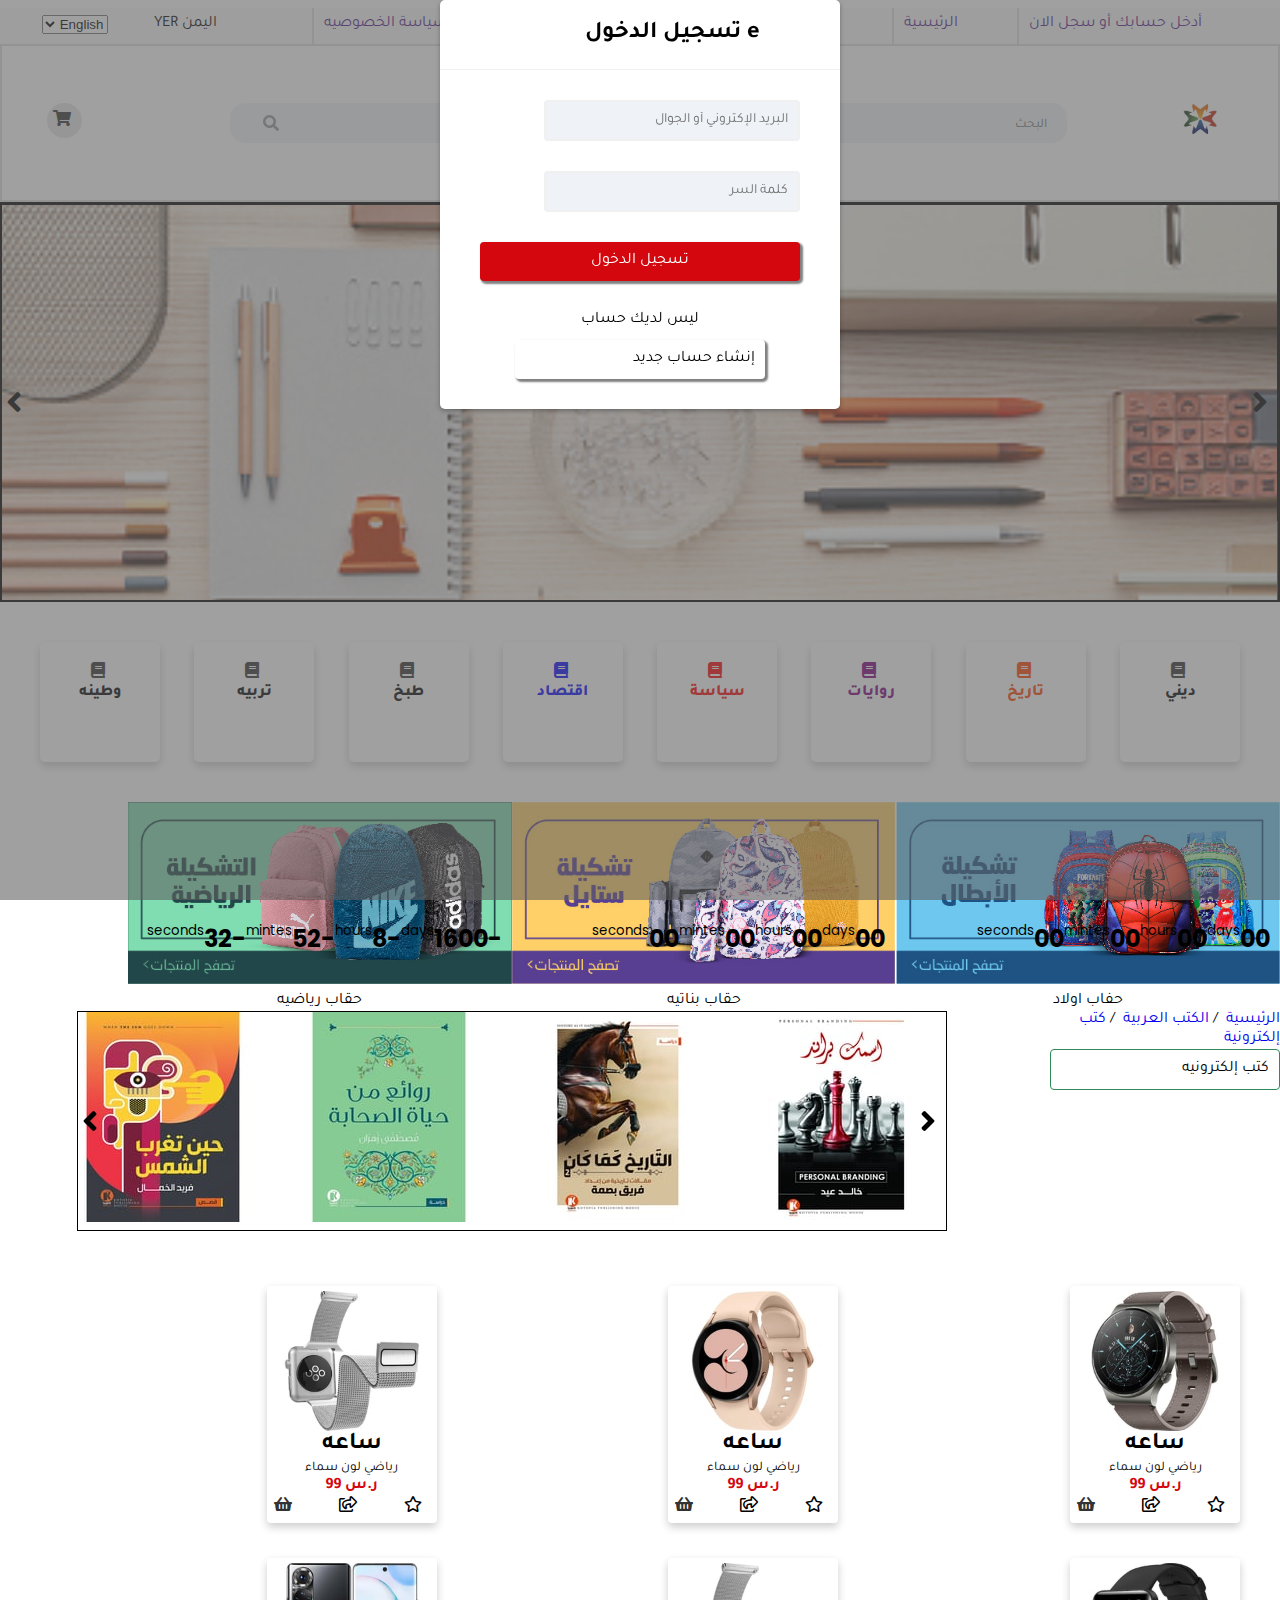
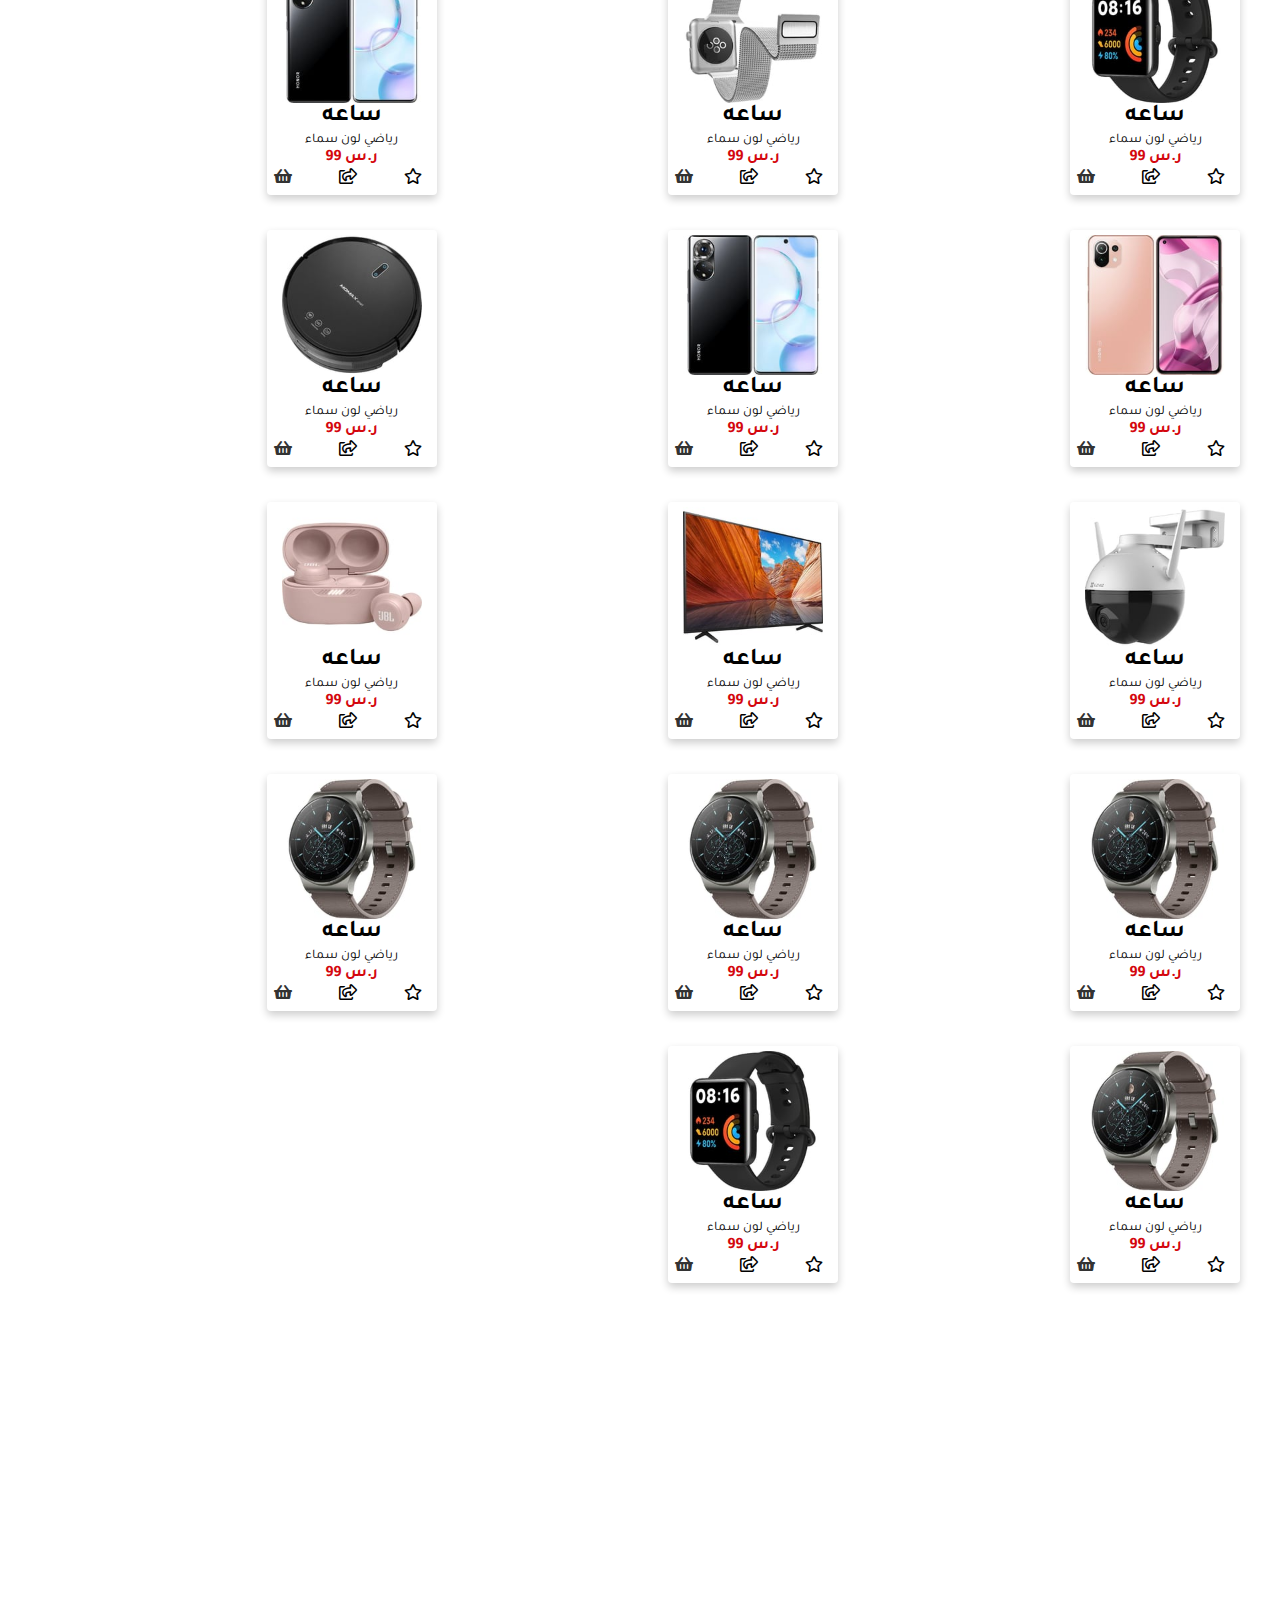
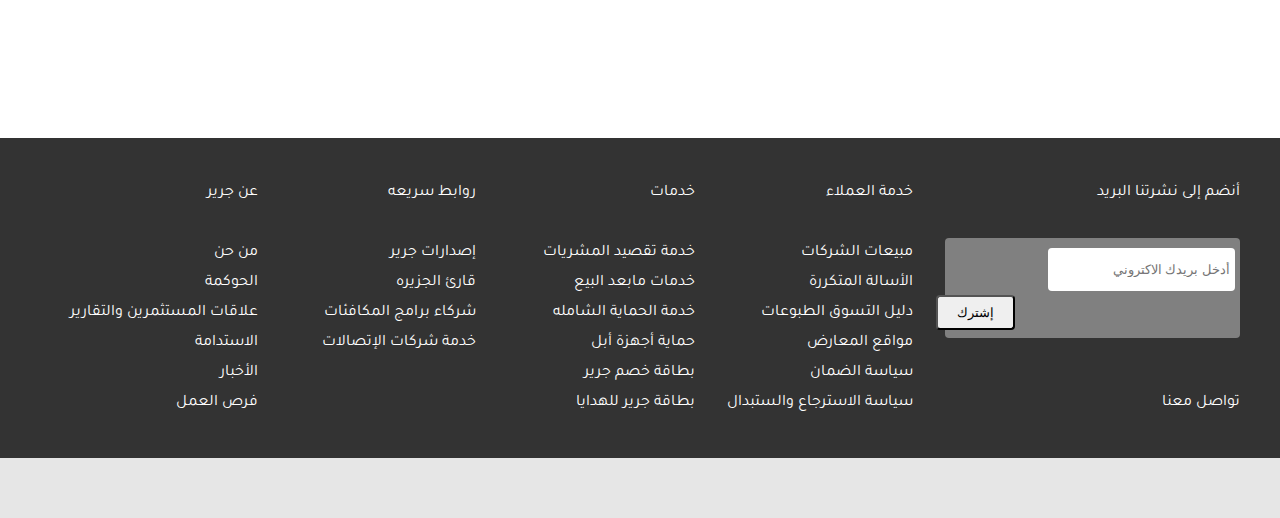
<file: index.html>
<!DOCTYPE html>
<html lang="en">
<head>
    <meta charset="UTF-8">
    <meta http-equiv="X-UA-Compatible" content="IE=edge">
    <meta name="viewport" content="width=device-width, initial-scale=1.0">
    <link rel="stylesheet" href="assests/css/all.css">
    <link rel="stylesheet" href="assests/css/style.css">
    <title>E-Library</title>
</head>
<body id="body">
   <dir style="padding-right: 15px;padding-top: 8px;"> 
       <i class="fas fa-bars toggle-menu" id="menu-show"></i>
       <p class="tog-menu-p" >القائمه</p>
 </dir>
        <nav id="nav" >
            <ul class = "nav-menu">
                <li><a href="">أدخل حسابك أو سجل الان</a></li>
                <li><a href="">الرئيسية</a></li>
                <li><a href="">من نحن </a></li>
                <li><a href="">اتصل بنا</a></li>
                <li><a href="">المساعدة</a></li>
                <li><a href="">سياسة الخصوصيه</a></li>
            </ul>
            <div class="nav-cuntery"><span>اليمن</span>&nbsp;<span>YER</span>  </div>
            <!-- <div class="nav-cuntery-somble">YER</div> -->
          <!-- <div class=>English</div> -->
          <div class=""nav-change-langege" onchange ="ChangeLang()">
            <select id ="SelectLag">
                
                <option value="rtl">English</option>
                <option value="ltr">عربي</option>
            </select>
        </div>
        </div>
        </nav>
        
        <header>
            <div class="log"><img src="assests/images/logo.png"  alt=""></div>
            <div class="search-form-container">
            <form action="" class="search-form">
                <i class="fas fa-search"></i>
                <input type="search" placeholder ="البحث">
            </form>
            <div class="buy-log"><i class="fas fa-shopping-cart"></i></div>
        </div>
        </header>
        <main id="main-div">
           <div class="slide">
             <figure class="slide-img-frame">
                <!-- <img src="assests/images/3.jpg" id ="last-clone" alt=""> -->
                 <img src="assests/images/1.jpg" alt="">
                 <img src="assests/images/2.jpg" alt="">
                 <img src="assests/images/3.jpg" alt="">
                 <img src="assests/images/1.jpg" alt="">
                 <img src="assests/images/2.jpg" alt="">
                 <img src="assests/images/3.jpg" alt="">
                 <img src="assests/images/1.jpg" alt="">
                 <img src="assests/images/2.jpg" alt="">
                 <img src="assests/images/3.jpg" alt="">
                 <!-- <img src="assests/images/1.jpg" id ="first-clone" alt=""> -->
             </figure>
             <!-- <button  id="prevBtn" class="prevBtn">Prevs</button>
             <button id="nextBtn"   class="NextBtn">Next</button> -->
             
             <div class="icons-of-phote">
             <i id="prevBtn" class="fas fa-angle-right change-background fa-2x"></i>
             <i  id="nextBtn"  class="fas fa-angle-left change-background fa-2x"></i>
            </div>
           </div>
           <section class="section-card-parent">
               <div class="section-card">
                <i class="fas fa-book"></i>
                      <p>ديني</p>
               </div>
               <div style="color: orangered;" class="section-card">
                <i style="color: orangered;" class="fas fa-book"></i>
                      <p>تاريخ</p>
               </div>
               <div style="color: purple;" class="section-card">
                <i style="color: purple;"  class="fas fa-book"></i>
                      <p>روايات</p>
               </div>
               <div style="color: red;"  class="section-card">
                <i style="color: red;"  class="fas fa-book"></i>
                      <p>سياسة</p>
               </div>
               <div style="color: blue;"  class="section-card">
                <i style="color: blue;" class="fas fa-book"></i>
                      <p>اقتصاد</p>
               </div>
               <div class="section-card">
                <i class="fas fa-book"></i>
                      <p>طبخ</p>
               </div>
               <div class="section-card">
                <i class="fas fa-book"></i>
                      <p>تربيه</p>
               </div>
               <div class="section-card">
                <i class="fas fa-book"></i>
                      <p>وطينه</p>
               </div>
               
           </section>
           <div class="main-body">
                <section class="offers">
                    <div class="card one">
                        <img id="boy-bag" src="assests/images/offer-1.jpg" alt="">
                        <p> حفاب اولاد</p>
                        <div class="time-container">
                            <h2 id="days2">00</h2> 
                            <small>days</small>
                            <h2 id="hours2">00</h2> 
                            <small>hours</small>
                            <h2 id="minutes2">00</h2> 
                            <small>mintes</small>
                            <h2 id="seconds2">00</h2> 
                            <small>seconds</small>
                        </div>
                    </div>
                    <div class="card tow">
                        <img id="girl-bag" src="assests/images/offer-2.jpg" alt="">
                        <p>حقاب بناتيه</p>
                        <div class="time-container">
                            <h2 id="days3">00</h2> 
                            <small>days</small>
                            <h2 id="hours3">00</h2> 
                            <small>hours</small>
                            <h2 id="minutes3">00</h2> 
                            <small>mintes</small>
                            <h2 id="seconds3">00</h2> 
                            <small>seconds</small>
                        </div>
                    </div>
                    <div class="card three">
                        <img id="sport-bag" src="assests/images/offer-3.jpg" alt="">
                        <p>حقاب رياضيه</p>
                        <div class="time-container">
                            <h2 id="days">00</h2> 
                            <small>days</small>
                            <h2 id="hours">00</h2> 
                            <small>hours</small>
                            <h2 id="minutes">00</h2> 
                            <small>mintes</small>
                            <h2 id="seconds">00</h2> 
                            <small>seconds</small>
                        </div>
                    </div>
                    <!-- <div class="card-4">
                        <img src="" alt="">
                        <p></p>
                        <div></div>
                    </div> -->
                </section>
                  <section class="catgers" id = "cat-section">
                      <aside class="cat-descrip">
                            <div>
                                <a href="#">الرئيسية</a> / <a href="#">الكتب العربية</a> / <a href="#">كتب إلكترونية</a>
                            </div> 
                            <article>كتب إلكترونيه</article> 
                      </aside>
                        <section class="books" id="book-cat">
                            <div class="book-img-container"><img onclick="callImage(this);"  class="book-img" src="assests/images/catagers/books/book1.jpg" alt=""></div>
                            <div class="book-img-container"><img onclick="callImage(this);"  class="book-img" src="assests/images/catagers/books/book2.jpg" alt=""></div>
                            <div class="book-img-container"><img onclick="callImage(this);"  class="book-img" src="assests/images/catagers/books/book3.jpg" alt=""></div>
                            <div class="book-img-container"><img onclick="callImage(this);"  class="book-img" src="assests/images/catagers/books/book4.jpg" alt=""></div>
                            <div class="book-img-container"><img onclick="callImage(this);"  class="book-img" src="assests/images/catagers/books/book6.jpg" alt=""></div>
                            <div class="book-img-container"><img onclick="callImage(this);"  class="book-img" src="assests/images/catagers/books/book1.jpg" alt=""></div>
                            <div class="book-img-container"><img onclick="callImage(this);"  class="book-img" src="assests/images/catagers/books/book2.jpg" alt=""></div>
                            <div class="book-img-container"><img onclick="callImage(this);"  class="book-img" src="assests/images/catagers/books/book3.jpg" alt=""></div>
                            <div class="book-img-container"><img onclick="callImage(this);"  class="book-img" src="assests/images/catagers/books/book4.jpg" alt=""></div>
                            <div class="book-img-container"><img onclick="callImage(this);"  class="book-img" src="assests/images/catagers/books/book6.jpg" alt=""></div>
                            <section class="icons-of-phote">
                                <i id="prevBtnBook" class="fas fa-angle-right change-background fa-2x"></i>
                                <i  id="nextBtnBook"  class="fas fa-angle-left change-background fa-2x"></i>
                               </section>  
                        </section>
                   <!-- <button  id="prevBtnBook" class="prevBtn">Prevs</button>
             <button id="nextBtnBook"   class="NextBtn">Next</button>
              -->
               
                  </section>
           </div>
        
        </main>
        <div id="PopUp">
            <button id="btn-display" >X</button>
            <div class="More"> <a href="paiges/detels.html">More Deteals</a>
                <i class="fas fa-angle-down change-background fa-2x"></i>
            </div>
            <img src="assests/images/offer-2.jpg" alt="" id="imgView">
        </div>
        <div class="catger-group">
        <div class="catg-card">
            <img src="assests/images/catagers/whatches/wheach1.jpg" alt="">
            <h2>ساعه</h2>
        <small> رياضي لون سماء</small>
        <h4>ر.س 99</h4>
         <div class="icon-catgere-card">
        <span><i class="far fa-star"></i></span>
        <span><i class="far fa-share-square"></i></span>
        <span><i class="fas fa-shopping-basket"></i></span>
    </div>
        </div>
        <div class="catg-card">
            <img src="assests/images/catagers/whatches/whatch4.jpg" alt="">
            <h2>ساعه</h2>
        <small> رياضي لون سماء</small>
        <h4>ر.س 99</h4>
         <div class="icon-catgere-card">
        <span><i class="far fa-star"></i></span>
        <span><i class="far fa-share-square"></i></span>
        <span><i class="fas fa-shopping-basket"></i></span>
    </div>
        </div>
        <div class="catg-card">
            <img src="assests/images/catagers/whatches/whatch5.jpg" alt="">
            <h2>ساعه</h2>
        <small> رياضي لون سماء</small>
        <h4>ر.س 99</h4>
         <div class="icon-catgere-card">
        <span><i class="far fa-star"></i></span>
        <span><i class="far fa-share-square"></i></span>
        <span><i class="fas fa-shopping-basket"></i></span>
    </div>
        </div>
        <div class="catg-card">
            <img src="assests/images/catagers/whatches/whatch3.jpg" alt="">
            <h2>ساعه</h2>
        <small> رياضي لون سماء</small>
        <h4>ر.س 99</h4>
         <div class="icon-catgere-card">
        <span><i class="far fa-star"></i></span>
        <span><i class="far fa-share-square"></i></span>
        <span><i class="fas fa-shopping-basket"></i></span>
    </div>
        </div>
        <div class="catg-card">
            <img src="assests/images/catagers/whatches/whatch5.jpg" alt="">
            <h2>ساعه</h2>
        <small> رياضي لون سماء</small>
        <h4>ر.س 99</h4>
         <div class="icon-catgere-card">
        <span><i class="far fa-star"></i></span>
        <span><i class="far fa-share-square"></i></span>
        <span><i class="fas fa-shopping-basket"></i></span>
    </div>
        </div>
        <div class="catg-card">
            <img src="assests/images/catagers/phones/phone3.jpg" alt="">
            <h2>ساعه</h2>
        <small> رياضي لون سماء</small>
        <h4>ر.س 99</h4>
         <div class="icon-catgere-card">
        <span><i class="far fa-star"></i></span>
        <span><i class="far fa-share-square"></i></span>
        <span><i class="fas fa-shopping-basket"></i></span>
    </div>
        </div>
        <div class="catg-card">
            <img src="assests/images/catagers/phones/phone4.jpg" alt="">
            <h2>ساعه</h2>
        <small> رياضي لون سماء</small>
        <h4>ر.س 99</h4>
         <div class="icon-catgere-card">
        <span><i class="far fa-star"></i></span>
        <span><i class="far fa-share-square"></i></span>
        <span><i class="fas fa-shopping-basket"></i></span>
    </div>
        </div>
        <div class="catg-card">
            <img src="assests/images/catagers/phones/phone3.jpg" alt="">
            <h2>ساعه</h2>
        <small> رياضي لون سماء</small>
        <h4>ر.س 99</h4>
         <div class="icon-catgere-card">
        <span><i class="far fa-star"></i></span>
        <span><i class="far fa-share-square"></i></span>
        <span><i class="fas fa-shopping-basket"></i></span>
    </div>
        </div>
        <div class="catg-card">
            <img src="assests/images/catagers/accesseries/access1.jpg" alt="">
            <h2>ساعه</h2>
        <small> رياضي لون سماء</small>
        <h4>ر.س 99</h4>
         <div class="icon-catgere-card">
        <span><i class="far fa-star"></i></span>
        <span><i class="far fa-share-square"></i></span>
        <span><i class="fas fa-shopping-basket"></i></span>
    </div>
        </div>
        <div class="catg-card">
            <img src="assests/images/catagers/accesseries/access2.jpg" alt="">
            <h2>ساعه</h2>
        <small> رياضي لون سماء</small>
        <h4>ر.س 99</h4>
         <div class="icon-catgere-card">
        <span><i class="far fa-star"></i></span>
        <span><i class="far fa-share-square"></i></span>
        <span><i class="fas fa-shopping-basket"></i></span>
    </div>
        </div>
        <div class="catg-card">
            <img src="assests/images/catagers/accesseries/access3.jpg" alt="">
            <h2>ساعه</h2>
        <small> رياضي لون سماء</small>
        <h4>ر.س 99</h4>
         <div class="icon-catgere-card">
        <span><i class="far fa-star"></i></span>
        <span><i class="far fa-share-square"></i></span>
        <span><i class="fas fa-shopping-basket"></i></span>
    </div>
        </div>
        <div class="catg-card">
            <img src="assests/images/catagers/accesseries/access5.jpg" alt="">
            <h2>ساعه</h2>
        <small> رياضي لون سماء</small>
        <h4>ر.س 99</h4>
         <div class="icon-catgere-card">
        <span><i class="far fa-star"></i></span>
        <span><i class="far fa-share-square"></i></span>
        <span><i class="fas fa-shopping-basket"></i></span>
    </div>
        </div>
        <div class="catg-card">
            <img src="assests/images/catagers/whatches/wheach1.jpg" alt="">
            <h2>ساعه</h2>
        <small> رياضي لون سماء</small>
        <h4>ر.س 99</h4>
         <div class="icon-catgere-card">
        <span><i class="far fa-star"></i></span>
        <span><i class="far fa-share-square"></i></span>
        <span><i class="fas fa-shopping-basket"></i></span>
    </div>
        </div>
        <div class="catg-card">
            <img src="assests/images/catagers/whatches/wheach1.jpg" alt="">
            <h2>ساعه</h2>
        <small> رياضي لون سماء</small>
        <h4>ر.س 99</h4>
         <div class="icon-catgere-card">
        <span><i class="far fa-star"></i></span>
        <span><i class="far fa-share-square"></i></span>
        <span><i class="fas fa-shopping-basket"></i></span>
    </div>
        </div>
        <div class="catg-card">
            <img src="assests/images/catagers/whatches/wheach1.jpg" alt="">
            <h2>ساعه</h2>
        <small> رياضي لون سماء</small>
        <h4>ر.س 99</h4>
         <div class="icon-catgere-card">
        <span><i class="far fa-star"></i></span>
        <span><i class="far fa-share-square"></i></span>
        <span><i class="fas fa-shopping-basket"></i></span>
    </div>
        </div>
        <div class="catg-card">
            <img src="assests/images/catagers/whatches/wheach1.jpg" alt="">
            <h2>ساعه</h2>
        <small> رياضي لون سماء</small>
        <h4>ر.س 99</h4>
         <div class="icon-catgere-card">
        <span><i class="far fa-star"></i></span>
        <span><i class="far fa-share-square"></i></span>
        <span><i class="fas fa-shopping-basket"></i></span>
    </div>
        </div>
        <div class="catg-card">
            <img src="assests/images/catagers/whatches/whatch3.jpg" alt="">
            <h2>ساعه</h2>
        <small> رياضي لون سماء</small>
        <h4>ر.س 99</h4>
         <div class="icon-catgere-card">
        <span><i class="far fa-star"></i></span>
        <span><i class="far fa-share-square"></i></span>
        <span><i class="fas fa-shopping-basket"></i></span>
    </div>
        </div>
    </div> 
    <footer>
        <div class="footer-1">
             <div class="first-line" style="display: none;"> 
        <div clasbigs="first-line">أنضم إلى نشرتنا البريد</div>
        <div class="first-line">خدمة العملاء</div>
        <div class="first-line">خدمات</div>
        <div class="first-line">روابط سريعه</div>
        <div class="first-line">عن جرير</div>
        <div class="enter-email">
            <form action="" style="float:right;">
                <input type="email" placeholder="أدخل بريدك الاكتروني"> 
                <button>إشترك</button>
            </form>
        </div>
    </div>
    <div class="col1 ">أنضم إلى نشرتنا البريد</div>
    <div class="col2 ">خدمة العملاء</div>
    <div class="col3">خدمات</div>
    <div class="col4 ">روابط سريعه</div>
    <div class="col5 ">عن جرير</div>
    <div class="col1 enter-email  big-f">
        <form action="" style="float:right;">
            <input type="email" placeholder="أدخل بريدك الاكتروني"> 
            <button>إشترك</button>
        </form>
    </div>
        
        <div class="col2">مبيعات الشركات</div>
        <div class="col3">خدمة تقصيد المشريات </div>
        <div class="col4">إصدارات جرير</div>
        <div class="col5">من حن</div>
        <div class="col2">الأسالة المتكررة</div>
        <div class="col3">خدمات مابعد البيع</div>
        <div class="col4">قارئ الجزيره</div>
      

        <div class="col5">الحوكمة</div>

        
        <div class="col2">دليل التسوق الطبوعات</div>
        <div class="col3">خدمة الحماية الشامله</div>
        <div class="col4">شركاء برامج المكافئات</div>
        <div class="col5">علاقات المستثمرين والتقارير</div>
        <!-- form here rebeated  -->
        <div class="col2">مواقع المعارض</div>
        <div class="col3">حماية أجهزة أبل</div>
        <div class="col4 take-two-line"> خدمة شركات الإتصالات</div> 
        <div class="col5">الاستدامة</div>

        <div class="col2">سياسة الضمان</div>
        <div class="col3">بطاقة خصم جرير</div>
        <!-- <div class="col4">قارئ الجزيره</div> -->
        
        <div class="col5">الأخبار</div>
        
        <div class="col1">تواصل معنا</div>
        <div class="col2">سياسة الاسترجاع والستبدال</div>
        <div class="col3">بطاقة جرير للهدايا</div>
        <!-- <div class="col4">شركاء برامج المكافئات</div> -->
        <div class="col5">فرص العمل</div>
    </div>
    <div class="footer-2">
        
    </div>
    </footer>
    <div class="login-regest " id="login-regest">
        <div class="container">
          <div class="header">
              <h2>e تسجيل الدخول</h2>
          </div>
          <form class="form" id="form">
            <div class="form-control">
                <input type="text"
                placeholder="البريد الإكتروني أو الجوال" id="email">
            </div>
            <div class="form-control">
                <input type="text"
                placeholder="كلمة السر" id="password" >
            </div>
            <button type="submit" id="btn-allowed">تسجيل الدخول</button>
              
          </form>
          <section class="resgest">
          <p> ليس لديك حساب</p>
          <div class="creat" type="submit" id="btn-regest"
            "> إنشاء حساب جديد</div>
        </section>
        </div>
    </div>
    <!-- <div class="regester"> -->
        <div class="regest" id="regest">
            <div class="container">
              <div class="header">
                  <h2>إنشاء حساب</h2>
              </div>
              <form class="form" id="form">
                <div class="form-control">
                    <input type="text"
                    placeholder="رقم الجوال" id="phone">
                    <label for="">سوف نرسل للك رمز التحقق عن طريق رسالة نصيه</label>
                </div>
                <div class="form-control">
                    <button type="submit">إرسال رمز التحقق</button>
                </div>
                <div class="form-control">
                    <input type="text"
                    placeholder=" الاسم الاول" id="frist-name" >
                </div>
                <div class="form-control">
                    <input type="text"
                    placeholder=" اسم العالة " id="last-name" >
                </div>
                <div class="form-control">
                    <input type="email"
                    placeholder="البريد الالكتروني" id="reg-email" >
                </div>
                <div class="form-control">
                    <input type="email"
                    placeholder=" تاكيد البريد الاكتروني " id="check-email" >
                </div>
                <div class="form-control">
                    <input type="password"
                    placeholder="كلمة السر" id="password" >
                </div>
                <button type="submit" id="btn-allowed">إنشاء حساب</button>
                  
              </form>
         
            </section>
            </div>
        </div>

    <!-- </div> -->
    
    <script src="assests/js/app.js">
    </script>
</body>
</html>
</file>
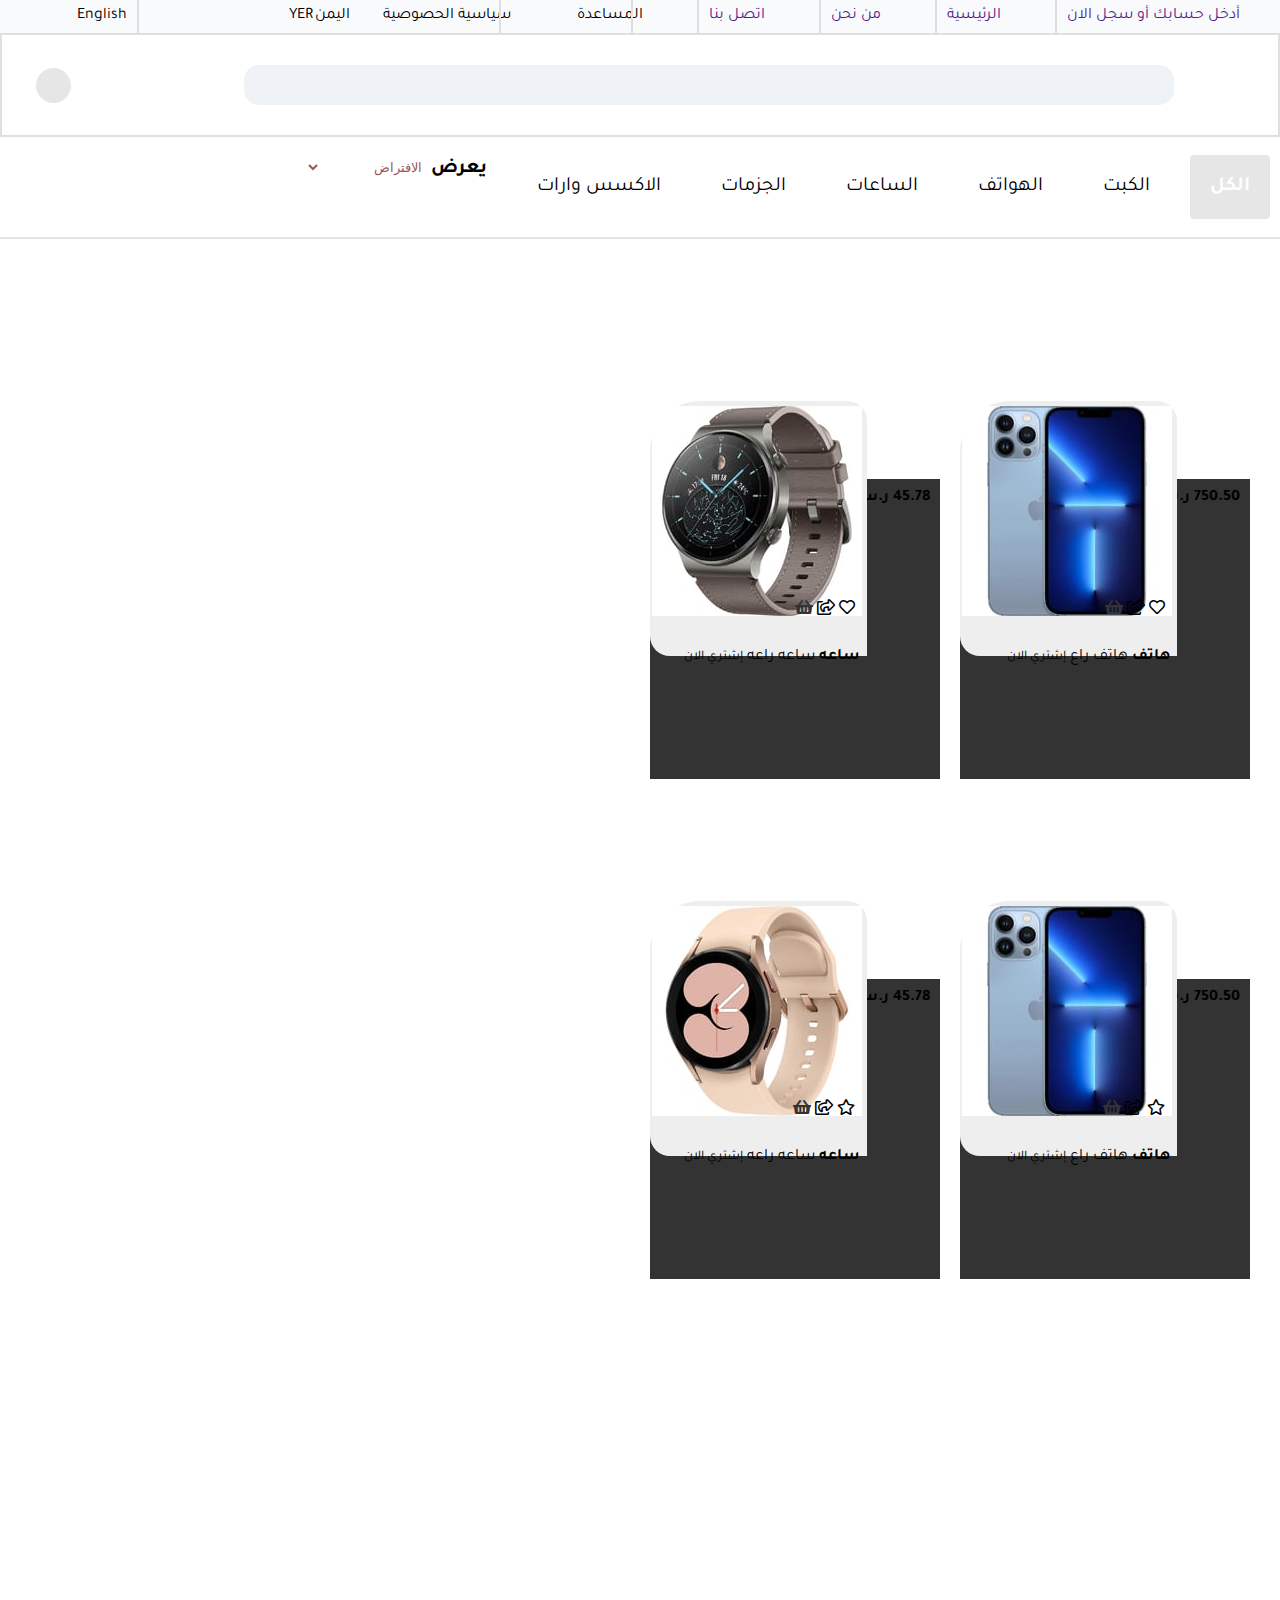
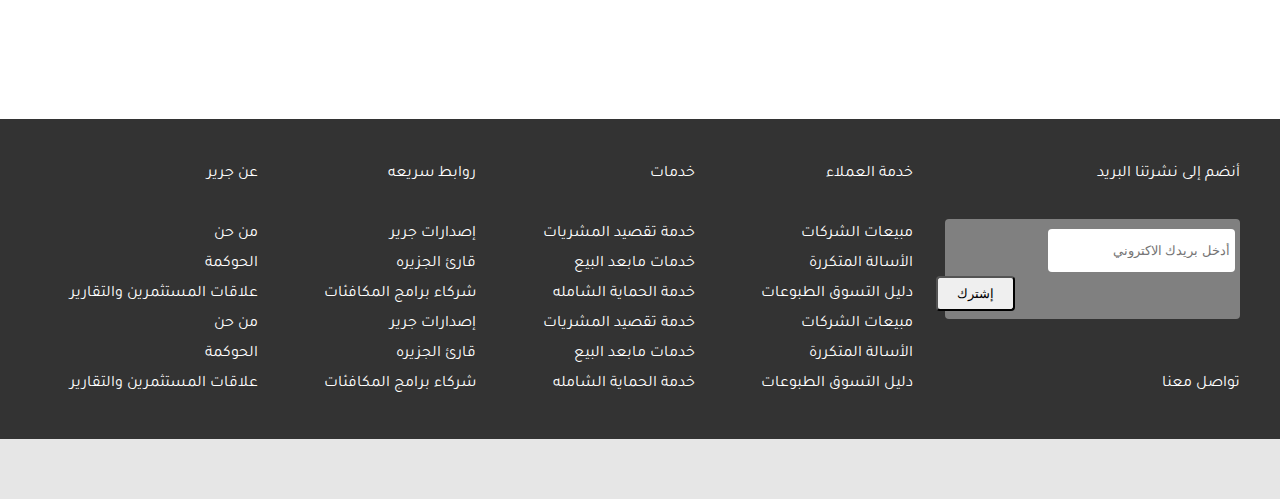
<file: paiges/catgory.html>
<!DOCTYPE html>
<html lang="en">
<head>
    <meta charset="UTF-8">
    <meta http-equiv="X-UA-Compatible" content="IE=edge">
    <meta name="viewport" content="width=device-width, initial-scale=1.0">
    <link rel="stylesheet" href="../assests/css/cat.css">
    <link rel="stylesheet" href="../assests/css/all.css">
    <link rel="stylesheet" href="../assests/css/style.css">
    <title>E-Library Catgories</title>
    <style>
    </style>
</head>
<body>
    <nav >
        <ul class = "nav-menu">
            <li><a href="">أدخل حسابك أو سجل الان</a></li>
            <li><a href="">الرئيسية</a></li>
            <li><a href="">من نحن </a></li>
            <li><a href="">اتصل بنا</a></li>
            <li><a href=""></a>المساعدة</li>
            <li><a href=""></a>سياسية الحصوصية</li>
        </ul>
        <div class="nav-cuntery" >اليمن</div>
        <div class="nav-cuntery-somble">YER</div>
      <div class="nav-change-langege"><div>English </div></div>
    </div>
    </nav>
    
    <header >
        <div class="log"></div>
        <form action="">
            <input type="search">
        </form>
        <div class="buy-log"></div>
    </header>
    <div class="main-header">
        <ul class="indicator">
            <li data-filter="all" class="active"> <a href="#">الكل</a> </li>
            <li data-filter="Book"> <a href="#">الكبت</a> </li>
            <li data-filter="Phones"> <a href="#">الهواتف</a> </li>
            <li data-filter="Watch"> <a href="#">الساعات</a> </li>
            <li data-filter="Shoes"> <a href="#">الجزمات</a> </li>
            <li data-filter="Accesseries"> <a href="#">الاكسس وارات</a> </li>
        </ul>
        <div class="filter-condition">
            <span>يعرض</span>
            <select name="" id="select">
                <option value="Default">الافتراض</option>
                <option value="LowToHigh">تصاعطي</option>
                <option value="HighToLow">تنازلي</option>
            </select>
        </div>
    </div>
    <div class="product-field">
        <ul class="items">
            <li class="data-category">
                <picture>
                    <img src="../assests/images/catagers/phones/phone1.jpg" alt="">
                </picture>
                <div class="detail">
                    <p class="icon">
                        <span><i class="far fa-heart"></i></span>
                        <span><i class="far fa-share-square"></i></span>
                        <span><i class="fas fa-shopping-basket"></i></span>
                    </p>
                    <strong>هاتف</strong>
                    <span> هاتف راع</span>
                    <small>إشتري الان</small>
                </div>
                <h4> 750.50 ر.س</h4>
            </li>
            <li class="data-category">
                <picture>
                    <img src="../assests/images/catagers/whatches/wheach1.jpg" alt="">
                </picture>
                <div class="detail">
                    <p class="icon">
                        <span><i class="far fa-heart"></i></span>
                        <span><i class="far fa-share-square"></i></span>
                        <span><i class="fas fa-shopping-basket"></i></span>
                    </p>
                    <strong>ساعه</strong>
                    <span>ساعه راعه</span>
                    <small>إشتري الان</small>
                </div>
                <h4> 45.78 ر.س</h4>
            </li>

        </ul>
        <ul class="items">
            <li class="data-category">
                <picture>
                    <img src="../assests/images/catagers/phones/phone1.jpg" alt="">
                </picture>
                <div class="detail">
                    <p class="icon">
                        <span><i class="far fa-star"></i></span>
                        <span><i class="far fa-share-square"></i></span>
                        <span><i class="fas fa-shopping-basket"></i></span>
                    </p>
                    <strong>هاتف</strong>
                    <span> هاتف راع</span>
                    <small>إشتري الان</small>
                </div>
                <h4> 750.50 ر.س</h4>
            </li>
            <li class="data-category">
                <picture>
                    <img src="../assests/images/catagers/whatches/whatch4.jpg" alt="">
                </picture>
                <div class="detail">
                    <p class="icon">
                        <span><i class="far fa-star"></i></span>
                        <span><i class="far fa-share-square"></i></span>
                        <span><i class="fas fa-shopping-basket"></i></span>
                    </p>
                    <strong>ساعه</strong>
                    <span>ساعه راعه</span>
                    <small>إشتري الان</small>
                </div>
                <h4>  45.78 ر.س </h4>
            </li>

        </ul>
    </div>
    </div>
    <footer>
        <div class="footer-1">
        <div class="col1">أنضم إلى نشرتنا البريد</div>
        <div class="col2">خدمة العملاء</div>
        <div class="col3">خدمات</div>
        <div class="col4">روابط سريعه</div>
        <div class="col5">عن جرير</div>
        <div class="col1 enter-email">
            <form action="" style="float:right;">
                <input type="email" placeholder="أدخل بريدك الاكتروني"> 
                <button>إشترك</button>
            </form>
        </div>
        
        <div class="col2">مبيعات الشركات</div>
        <div class="col3">خدمة تقصيد المشريات </div>
        <div class="col4">إصدارات جرير</div>
        <div class="col5">من حن</div>
        <div class="col2">الأسالة المتكررة</div>
        <div class="col3">خدمات مابعد البيع</div>
        <div class="col4">قارئ الجزيره</div>
        <div class="col5">الحوكمة</div>
        <div class="col2">دليل التسوق الطبوعات</div>
        <div class="col3">خدمة الحماية الشامله</div>
        <div class="col4">شركاء برامج المكافئات</div>
        <div class="col5">علاقات المستثمرين والتقارير</div>
        <!-- form here rebeated  -->
        <div class="col2">مبيعات الشركات</div>
        <div class="col3">خدمة تقصيد المشريات </div>
        <div class="col4">إصدارات جرير</div>
        <div class="col5">من حن</div>
        <div class="col2">الأسالة المتكررة</div>
        <div class="col3">خدمات مابعد البيع</div>
        <div class="col4">قارئ الجزيره</div>
        <div class="col5">الحوكمة</div>
        <div class="col1">تواصل معنا</div>
        <div class="col2">دليل التسوق الطبوعات</div>
        <div class="col3">خدمة الحماية الشامله</div>
        <div class="col4">شركاء برامج المكافئات</div>
        <div class="col5">علاقات المستثمرين والتقارير</div>
    </div>
    <div class="footer-2">
        
    </div>
    </footer>
   <script>
       let indicator = document.querySelector('.indicator').childern;
       let li = document.querySelector('.items').childern;
       for(let i in li ) {
           const name = i.querySelector('strong');
           const x = name.textContent;
           i.setAttribute('data-category',x);
       }
       for(let i=0; i< indicator.length;i++)
       {
           indicator[i].onclick = function(){
               for(let x= 0; x<indicator.length;x++)
               {
                   indicator[x].classlist.remove('active');
                }
                this.classlist.add('active');
                   const displayitems = this.getAttribute('data-filter');
              for(let z=0; z<li.length;z++){
                  li[z].style.transform = 'scale(0)';
                  setTimeout(()=>
                  {
                      li[z].style.display = 'none';
                  },500
                  );
                  if ((li[z].getAttribute('data-category') == displayItems) || displayitems == 'all') 
                  {
                    li[z].style.transform = 'scale(1 )';
                    setTimeout(()=>
                    {
                        li[z].style.display = 'block ';
                    },500
                    );
                  }
              }
           }
       }
    

   </script>
           
</body>
</html>
</file>
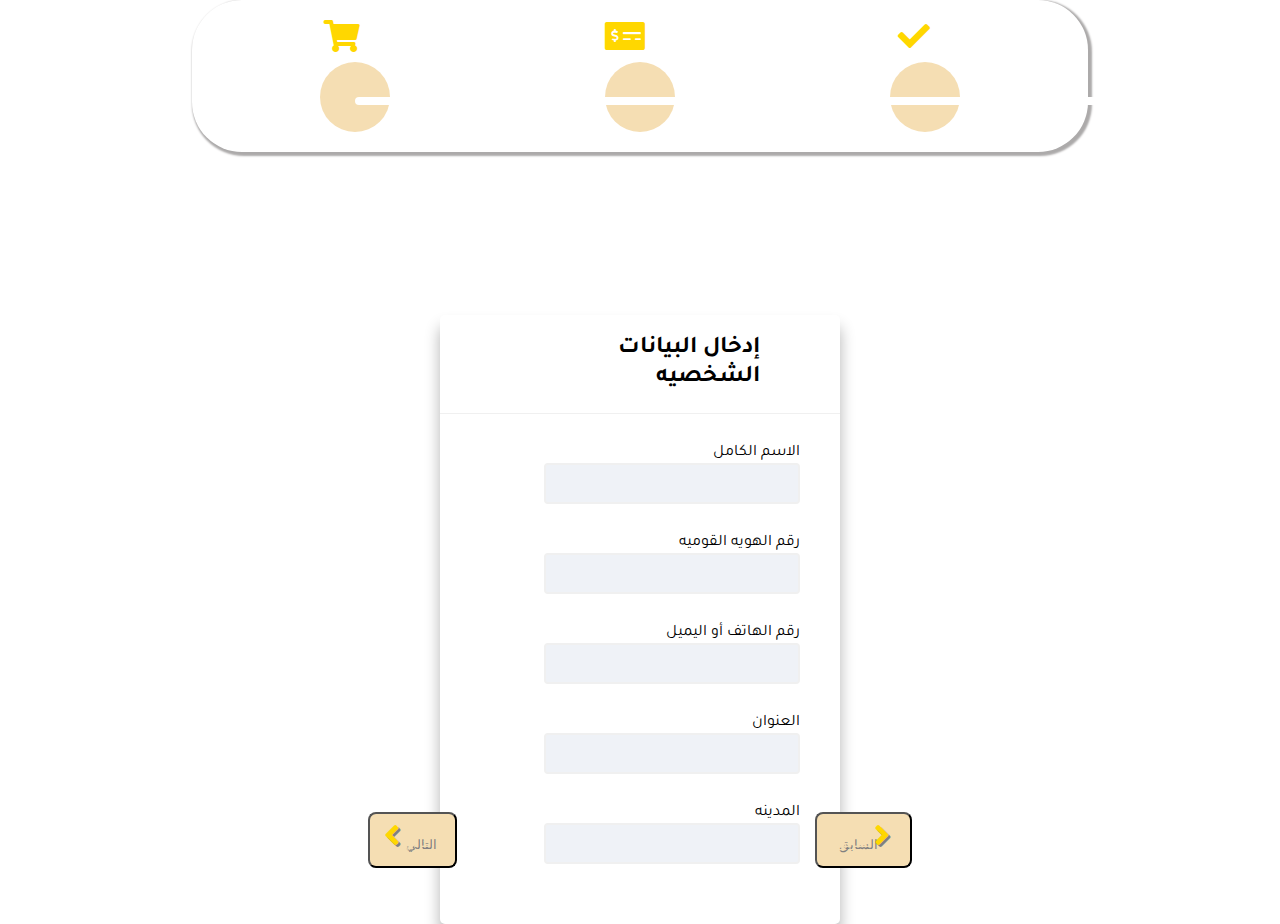
<file: paiges/chechout.html>
<!DOCTYPE html>
<html lang="en">
<head>
    <meta charset="UTF-8">
    <meta http-equiv="X-UA-Compatible" content="IE=edge">
    <meta name="viewport" content="width=device-width, initial-scale=1.0">
    <title>checkout</title>
    <link rel="stylesheet" href="../assests/css/all.css">
    <link rel="stylesheet" href="../assests/css/style.css">
    <style>
        :root{
            --mune-color:#F9FAFC;
            --search-input-color:#EFF2F7;
           --black-footer-color:#333333;
           --light-footer-color:#E6E6E6;
           --red-color:#D4070E;
           --blue-color:#2675C2;
      }
          ul{
              background-color:white;
              box-shadow: 2px 2px 2px 2px rgb(172, 170, 170);
              display: flex;
              width:70%;
              padding: 20px 20px;
              overflow: hidden;
              overflow-wrap: break-word;
              overflow-x: hidden;
              border-radius: 50px;
              justify-content: space-around;
              text-align: center;
              list-style-type: none;
              margin-right: auto;
              margin-left: auto;
          }
         ul::before{
            content: "";
            background-color:white;
            width: 50%;
            height: 8px;
            border-radius: 10px;
            position: absolute;
            margin-top:77px;
            left: 74.4%;
            z-index: 3;
         }
        .cricl{
            background-color:wheat;
            border-radius: 50%;
            width: 70px;
            height: 70px;
            padding-bottom: 20px;
            direction: ltr;
        }
        .active::before{
            content: "";
            background-color: green;
            width: 50%;
            height: 8px;
            z-index: 2;
            position: absolute;
            margin-top:35px;
        }
        .cricl::after{
            content: "";
            background-color:white;
            width: 50%;
            height: 8px;
            border-radius: 10px;
            position: absolute;
            margin-top:35px;
        }
        .active{
        background-color: green;
        border-radius: 50%;
        width: 70px;
        height: 70px;
        padding-bottom: 20px;
    }
    .fas{
        color: gold;
        font-size: 2rem;
        padding-bottom: 10px;
    }
    
 /* Forms  */
 .payment-form ,.agreement-form {
     visibility:hidden;
 }
.personal-data ,.payment-form , .agreement-form {
    position: absolute;
     left: 0;
     right: 0;
     top:35%; 
}
.container{ 
    margin-left:auto;
    margin-right:auto;
    /* position: fixed; */
    background-color:#fff;
    border-radius: 5px;
    box-shadow: 0 12px 15px rgba(0,0,0,0.3);
    overflow: hidden;
    width:400px;
    /* max-width: 100%; */
}
.header{
    /* background-color: #f7f7f7; */
    border-bottom:  1px solid #f0f0f0;
    padding: 20px 80px;
    /* text-align: center; */
}

.form{
    padding:30px 40px;
}
.form-control {
    margin-bottom: 10px;
    padding-bottom: 20px;
    position: relative;
}
.form-control input{
    border: 2px solid #f0f0f0;
    border-radius:4px;
    display: block;
    font-family: inherit;
    font-size: 14px;
    padding: 10px;
    width: 80%;
    background-color: #EFF2F7;
}
.btn-content{
    display: flex;
    justify-content: space-evenly;
    padding: 10px;
    position: relative;
    top:650px;
}
.btn-content button{
    color: wheat;
    text-shadow: 2px 2px gray;
    padding: 5px 20px;
    background-color: wheat;
    border-radius: 8px;
}
    </style>
</head>
<body>
    <ul>
        <li>
            <i class="fas fa-check"></i>
           
            <div class="cricl"></div>
        </li>
        <li>
            <i class="fas fa-money-check-alt"></i>
            <div class="cricl"></div>
        </li>
        <li>
            <i class="fas fa-shopping-cart"></i>
            <div class="cricl"></div>
        </li>
    </ul>
  
    <div class="personal-data" id="personal-data">
        <div class="container">
          <div class="header">
              <h2> إدخال البيانات الشخصيه</h2>
          </div>
          <form class="form" id="form">
            <div class="form-control">
                <label for="">الاسم الكامل</label>
                <input type="text" />
            </div>
            <div class="form-control">
                <label for="">رقم الهويه القوميه</label>
                <input type="text" />
            </div>
            <div class="form-control">
                <label for=""> رقم الهاتف أو اليميل</label>
                <input type="text" />
            </div>
            <div class="form-control">
                <label for=""> العنوان</label>
                <input type="text" />
            </div>
            <div class="form-control">
                <label for=""> المدينه</label>
                <input type="text" />
            </div>
          
          </form>
        </div>
    </div>
    <div class="payment-form" id="payment-form">
        <div class="container">
          <div class="header">
              <h2> بيانت الدفع</h2>
          </div>
          <form class="form" id="form">
            <div class="form-control">
                <label for=""> نوع الدفع</label>
                <input type="text" />
            </div>
            <div class="form-control">
                <label for=""> نوع البطاقه</label>
                <input type="text" />
            </div>
            <div class="form-control">
                <label for="">   رقم البطاقه</label>
                <input type="password" />
            </div>
            <div class="form-control">
                <label for=""> تاريخ إنتها كارد</label>
                <input type="text" />
            </div>
          
          </form>
        </div>
    </div>
    <div class="agreement-form" id="agreement-form">
        <div class="container">
          <div class="header">
              <h2>تاكيد الشراء</h2>
          </div>
          <form class="form" id="form">
            <div class="form-control">
                <label for="">أسما المنتجات</label>
                <input type="text" />
            </div>
            <div class="form-control">
                <label for=""> أصناف المنتجات</label>
                <input type="text" />
            </div>
            <div class="form-control">
                <label for="">إجمالي المبلغ</label>
                <input type="text" />
            </div>
            <div class="form-control">
                <label for=""> إجمالى المبلغ مع التخفيض</label>
                <input type="text" />
            </div>
            <div class="form-control">
                <label for=""> خدمة التوصيل</label>
                <input type="text" />
            </div>
          
          </form>
        </div>
    </div>
    <div class="btn-content">
         
        <button class="prvs-btn" id="btn-prv">
           <i class="fas fa-angle-right"></i>
            السابق
           
            <!-- src="../assests/js/app.js" -->
        </button>
        <button class="nxt-btn" id="btn-nxt">
           
            التالي
            <i class="fas fa-angle-left"></i>
        </button>
   </div>
    <script >
        const btnPrv = document.getElementById("btn-prv");
const btnNxt = document.getElementById("btn-nxt");
const steps = document.querySelectorAll(".cricl");
let index = 0;
btnNxt.addEventListener("click",function (){
index++;
ShowForm(index);
    if(index >= steps.length)
{
    index=steps.length;
}
steps.forEach((item,i)=>{
    if(i<index){
        item.classList.add('active');
    }
});


});
btnPrv.addEventListener("click",function (){
    index--;
    ShowForm(index);
        if(index <= 0)
    {
        index=0;
    }
    steps.forEach((item,i)=>{
        if(i>=index){
            item.classList.remove('active');
        }
    });

    
    });
    // show and not
   
//let btnAllowed = document.getElementById('btn-allowed'); 
 
 let personalForm = document.getElementById('personal-data');
 let PaymentForm = document.getElementById('payment-form');
 let AgreementForm = document.getElementById('agreement-form');
 let n =0;
 function ShowForm(n){
switch(n){
    case 0:
     personalForm.style.visibility ="visible";
     PaymentForm.style.visibility ="hidden";
     AgreementForm.style.visibility ="hidden";
    break;
    case 1:
    PaymentForm.style.visibility ="visible";
    personalForm.style.visibility ="hidden";
    AgreementForm.style.visibility ="hidden";
    break;
    case 2:
     AgreementForm.style.visibility ="visible";
     personalForm.style.visibility ="hidden";
     PaymentForm.style.visibility ="hidden";
}
 }
   </script>
</body>
</html>
</file>
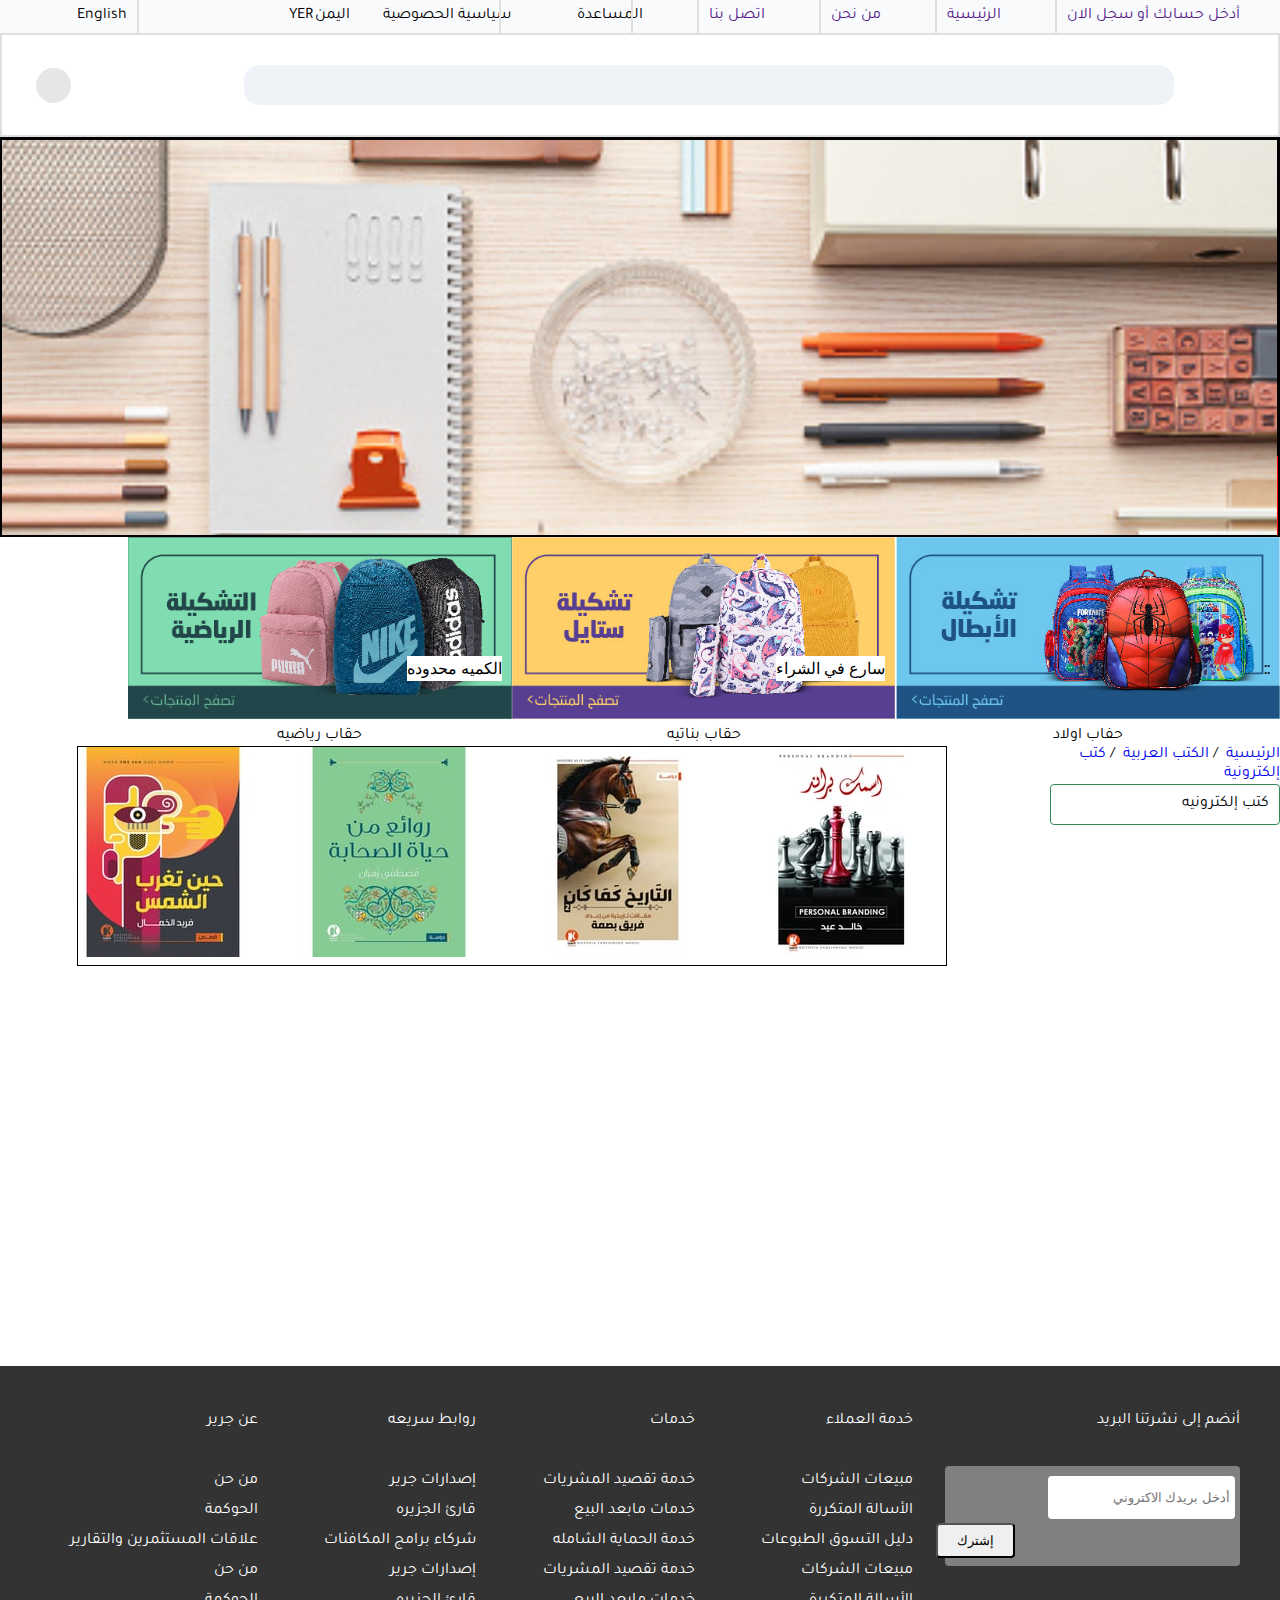
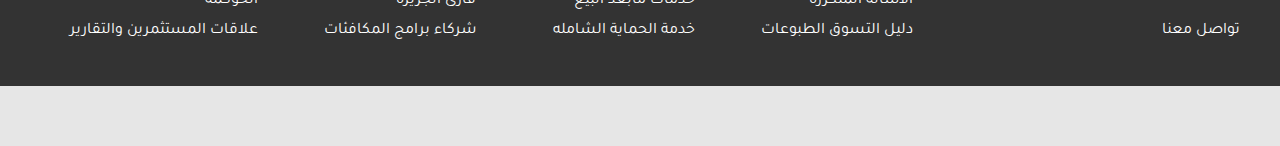
<file: paiges/still _cat_home.html>
<!DOCTYPE html>
<html lang="en">
<head>
    <meta charset="UTF-8">
    <meta http-equiv="X-UA-Compatible" content="IE=edge">
    <meta name="viewport" content="width=device-width, initial-scale=1.0">
    <link rel="stylesheet" href="../assests/css/style.css">
    <title>E-Library Catgories</title>
</head>
<body id="body">
        <nav >
            <ul class = "nav-menu">
                <li><a href="">أدخل حسابك أو سجل الان</a></li>
                <li><a href="">الرئيسية</a></li>
                <li><a href="">من نحن </a></li>
                <li><a href="">اتصل بنا</a></li>
                <li><a href=""></a>المساعدة</li>
                <li><a href=""></a>سياسية الحصوصية</li>
            </ul>
            <div class="nav-cuntery" >اليمن</div>
            <div class="nav-cuntery-somble">YER</div>
          <div class="nav-change-langege"><div>English </div></div>
        </div>
        </nav>
        
        <header >
            <div class="log"></div>
            <form action="">
                <input type="search">
            </form>
            <div class="buy-log"></div>
        </header>
        <main id="main-div" >
           <div class="slide">
                <figure >
                    <img src="../assests/images/1.jpg" alt="">
                    <img src="../assests/images/2.jpg" alt="">
                    <img src="../assests/images/3.jpg" alt="">
                    <img src="../assests/images/1.jpg" alt="">
                    <img src="../assests/images/2.jpg" alt="">
                    <img src="../assests/images/3.jpg" alt="">
                    <img src="../assests/images/1.jpg" alt="">
                    <img src="../assests/images/2.jpg" alt="">
                    <img src="../assests/images/3.jpg" alt="">
                </figure>
            </div>
            <div class="main-body">
                <section class="offers">
                    <div class="card-1">
                        <img src="../assests/images/offer-1.jpg" alt="">
                        <p> حفاب اولاد</p>
                        <div class="time-container">
                            <span id="days"></span> 
                            <span id="hours"></span> :
                            <span id="minutes"></span> :
                            <span id="seconds"></span> 
                        </div>
                    </div>
                    <div class="card-2">
                        <img src="../assests/images/offer-2.jpg" alt="">
                        <p>حقاب بناتيه</p>
                        <div class="time-container">
                            <span id="days">سارع في الشراء</span> 
                            <span id="hours"></span> 
                            <span id="minutes"></span> 
                            <span id="seconds"></span>
                        </div>
                    </div>
                    <div class="card-3">
                        <img src="../assests/images/offer-3.jpg" alt="">
                        <p>حقاب رياضيه</p>
                        <div class="time-container">
                            <span id="days-1">الكميه محدوده</span>
                            <span id="hours-1"></span> 
                            <span id="minutes-1"></span> 
                            <span id="seconds-1"></span>
                        </div>
                    </div>
                    <!-- <div class="card-4">
                        <img src="" alt="">
                        <p></p>
                        <div></div>
                    </div> -->
                </section>
                    <section class="catgers" id = "cat-section">
                        <aside class="cat-descrip">
                            <div>
                                <a href="#">الرئيسية</a> / <a href="#">الكتب العربية</a> / <a href="#">كتب إلكترونية</a>
                            </div> 
                            <article>كتب إلكترونيه</article>
                      </aside>
                        <section class="books" id="book-cat">
                            <div class="book-img-container"><img class="book-img" src="../assests/images/catagers/books/book1.jpg" alt=""></div>
                            <div class="book-img-container"><img class="book-img" src="../assests/images/catagers/books/book2.jpg" alt=""></div>
                            <div class="book-img-container"><img class="book-img" src="../assests/images/catagers/books/book3.jpg" alt=""></div>
                            <div class="book-img-container"><img class="book-img" src="../assests/images/catagers/books/book4.jpg" alt=""></div>
                            <div class="book-img-container"><img class="book-img" src="../assests/images/catagers/books/book6.jpg" alt=""></div>
                            <div class="book-img-container"><img class="book-img" src="../assests/images/catagers/books/book1.jpg" alt=""></div>
                            <div class="book-img-container"><img class="book-img" src="../assests/images/catagers/books/book2.jpg" alt=""></div>
                            <div class="book-img-container"><img class="book-img" src="../assests/images/catagers/books/book3.jpg" alt=""></div>
                            <div class="book-img-container"><img class="book-img" src="../assests/images/catagers/books/book4.jpg" alt=""></div>
                            <div class="book-img-container"><img class="book-img" src="../assests/images/catagers/books/book6.jpg" alt=""></div>
                        </section>

                    </section>
            </div
        </main>
    <footer>
        <div class="footer-1">
        <div class="col1">أنضم إلى نشرتنا البريد</div>
        <div class="col2">خدمة العملاء</div>
        <div class="col3">خدمات</div>
        <div class="col4">روابط سريعه</div>
        <div class="col5">عن جرير</div>
        <div class="col1 enter-email">
            <form action="" style="float:right;">
                <input type="email" placeholder="أدخل بريدك الاكتروني"> 
                <button>إشترك</button>
            </form>
        </div>
        
        <div class="col2">مبيعات الشركات</div>
        <div class="col3">خدمة تقصيد المشريات </div>
        <div class="col4">إصدارات جرير</div>
        <div class="col5">من حن</div>
        <div class="col2">الأسالة المتكررة</div>
        <div class="col3">خدمات مابعد البيع</div>
        <div class="col4">قارئ الجزيره</div>
        <div class="col5">الحوكمة</div>
        <div class="col2">دليل التسوق الطبوعات</div>
        <div class="col3">خدمة الحماية الشامله</div>
        <div class="col4">شركاء برامج المكافئات</div>
        <div class="col5">علاقات المستثمرين والتقارير</div>
        <!-- form here rebeated  -->
        <div class="col2">مبيعات الشركات</div>
        <div class="col3">خدمة تقصيد المشريات </div>
        <div class="col4">إصدارات جرير</div>
        <div class="col5">من حن</div>
        <div class="col2">الأسالة المتكررة</div>
        <div class="col3">خدمات مابعد البيع</div>
        <div class="col4">قارئ الجزيره</div>
        <div class="col5">الحوكمة</div>
        <div class="col1">تواصل معنا</div>
        <div class="col2">دليل التسوق الطبوعات</div>
        <div class="col3">خدمة الحماية الشامله</div>
        <div class="col4">شركاء برامج المكافئات</div>
        <div class="col5">علاقات المستثمرين والتقارير</div>
    </div>
    <div class="footer-2">
        
    </div>
    </footer>
    <script src="../assests/js/app.js">
    </script>
</body>
</html>
</file>
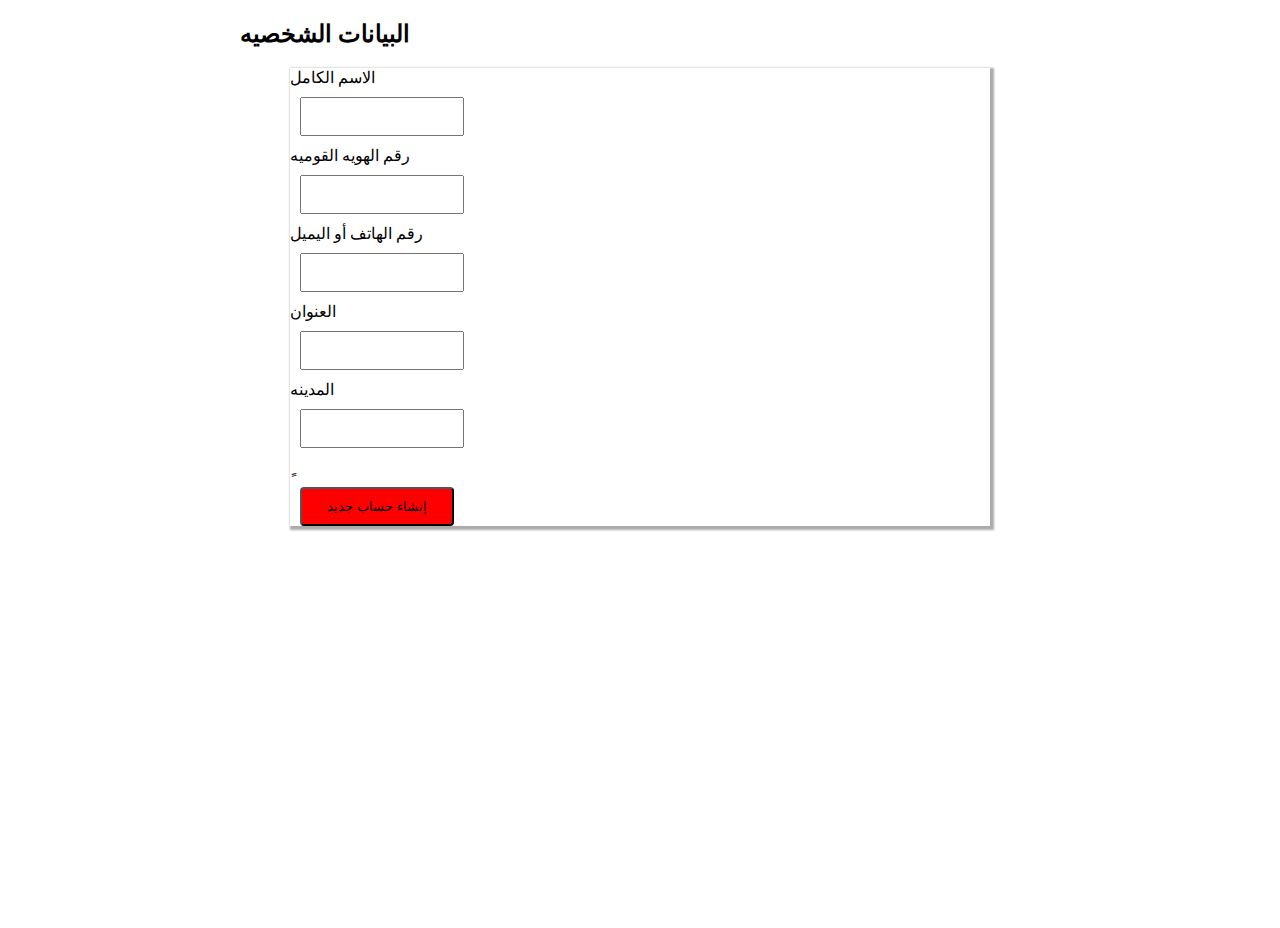
<file: paiges/try and test just.html>
<!DOCTYPE html>
<html lang="en">
  <head>
    <meta charset="UTF-8" />
    <meta http-equiv="X-UA-Compatible" content="IE=edge" />
    <meta name="viewport" content="width=device-width, initial-scale=1.0" />
    <title>Document</title>
    <style>
      .personal-data {
        margin: 0 auto;
        margin: 0 auto 0;
        vertical-align: middle;

        width: 800px;
        height: 100vh;
        /* background-color:violet; */
        align-items: center;
        justify-content: center;
        min-height: 100vh;
        margin: 0 auto;

    
      }
      form {
        display: block;
        width: 700px;
        margin: 0 auto;
        box-shadow: 2px 2px 2px 2px rgb(172, 170, 170);

      }
      .personal-form  input {
        margin: 0 auto;
        display: block;
        padding: 10px;
        margin: 10px;
        width: 20%;
      }
      .personal-form button {
        display: block;
        padding: 10px;
        margin: 10px;
        width: 22%;
        background-color: red;
        border-radius: 4px;
      }
    </style>
  </head>
  <body>
    <div class="personal-data">
      <h2>البيانات الشخصيه</h2>
      <form action="" class="personal-form">
        <label for="">الاسم الكامل</label>
        <input type="text" />
        <label for="">رقم الهويه القوميه</label>
        <input type="text" />
        <label for=""> رقم الهاتف أو اليميل</label>
        <input type="text" />
        <label for=""> العنوان</label>
        <input type="text" />
        <label for=""> المدينه</label>
        <input type="text" />ٍ
        <button type="submit">إنشاء حساب جديد</button>
      </form>
    </div>
  </body>
</html>
</file>
<file: assests/css/style.css>
@import url('https://fonts.googleapis.com/css2?family=Tajawal:wght@200;300;400;500;700;800;900&display=swap');
@import url('https://fonts.googleapis.com/css2?family=Poppins:ital,wght@0,200;0,300;1,100;1,300&display=swap');

:root{
      --mune-color:#F9FAFC;
      --search-input-color:#EFF2F7;
     --black-footer-color:#333333;
     --light-footer-color:#E6E6E6;
     --red-color:#D4070E;
     --blue-color:#2675C2;
}
*{
    -webkit-box-sizing:border-box;
    -moz-box-sizing: border-box;
    box-sizing: border-box;
    padding: 0;
    margin: 0;
    /* direction: rtl; */
}
html{
    scroll-behavior:smooth;
}
ul{
    list-style: none;
}
body{
    font-family: Tajawal;
    direction: rtl;
}
/* nav  */
nav{
    position: relative;
    width: 100vw;
    padding: 7px;
    display: flex;
    justify-content: space-around;
    align-items: stretch;
    background-color: var(--mune-color,gray);
}
.fas{
    color:var(--black-footer-color);
    /* font-size: 5rem; */
    width: 10px;
    z-index: 16;
}
.toggle-menu{
    z-index: 9;
}
.tog-menu-p{
 font-size: 9px;
 color: black;
}
@media (max-width:767px)
{
    header nav .toggle-menu:hover + ul{
        display: flex;
        flex-direction: column;
        position: absolute;
        top: 100%;
        width: 100%;
        left: 0;
        background-color: rgb(0 0 0 /50%);
        }   
        header{
            margin-bottom: 200px;
        }
}
/* .fas fa-bars toggle-menu::after{
    content: "القائمه";
} */
@media (min-width:768px) {
    .toggle-menu{
        display:none;
    }
    .tog-menu-p{
        display:none;
    }
}
.nav-menu{ 
    display: flex;
    width: 75%;
    justify-content: space-around;
}
.nav-menu li{
    width: auto;
    list-style: none;
    display: block;
    text-align: center;
    
}
/* .nav-menu li::after {
    content: " ";
    width: 4px;
    height: 100vh;
    background-color: black;
    z-index: 2;

} */
.nav-menu li a {
    text-decoration: none;
    display:inline-block;
}
.nav-menu li a::after{
    content: "";
position: absolute;
width:2px;
height: 100%;
background-color: rgb(223, 223, 223);
left:-4;
top:0;
margin-right:10px ;
}


@media(max-width:767px){
    nav{
        display: none;
    }
    
    nav{
        display:flex;
       flex-direction: column;
       visibility:hidden;
       /* align-items: center; */
        z-index: 4;
        width: 100%;
        min-height: 100vh;
        right: 0;
        /* left: 0; */
    }
    .nav-menu{
        display:flex;
        flex-direction: column;
        align-items: flex-start;
        background-color: white;
        /* position: absolute; */
        /* justify-content: space-between; */
        flex-grow: 3;
        margin: 0;
    }
    .nav-menu li{
        margin: 0;
    }
    .nav-menu li a{
      display: block;
      /* position: absolute; */
      background-color: white;
        margin: 20px;
        width: 100%;
        right: 0;
        /* top: 100%; */
    }
    .nav-menu li a::after{
         display: none;
    }
    .nav-menu li a::before{
        content: "";
        position: absolute;
        width:100%;
        height: 1px;
        background-color:black;
        right: 0;
        /* top:10px; */
        margin-top: 40px;
        margin-right:10px ;
    }
    nav div{
        flex-grow: 1;
        /* justify-content:center ; */
    }
    .nav-change-langege::before{
        display: none;
    }
    nav div::after{
        content: "";
        position: absolute;
        width:100%;
        height: 1px;
        background-color:black;
        right: 0;
        /* top:10px; */
        margin-top: 40px;
        margin-right:10px ;
    }
}
.nav-cuntery{
    width:3%;
}
.nav-cuntery-somble{
    width:5%;  
}
.nav-change-langege{
    width: 15%;
    display: flex;
margin-left:60px ;
    padding-left: 10px;
    justify-content: end;
}
.nav-change-langege::before{
    content: "";
position: absolute;
width:2px;
height: 100%;
background-color: rgb(223, 223, 223);
right:-100;
top:0;
margin-left:60px ;
}
/* header */

header {
    padding: 30px;
    display: flex;
    justify-content: space-around;
    align-items: center;
    z-index: -1;
    /* width: 100%; */
    border:2px solid rgb(223, 223, 223);
}

.log{
    width: 5%;
  
}
.log img{
    width: 100%;
}
.search-form-container{
  width: 90%;  
  display: flex; 
  justify-content: end;
}
header form{
    width: 90%;
}
.search-form{
    position: relative;
}
.fa-search{
    position: absolute;
    right: 80%;
    top:12px;
    color: #777;
    font-weight: 1px ;
}
.search-form input::placeholder{
    position: relative;
    font-family:Tajawal;
    right: 20px;
}
header input{
    width: 85%;
    height: 40px;
    border-radius: 15px;
    background-color: #EFF2F7;
    border: none;
}
.buy-log{
    /* flex-grow: 1; */
    background-color: var(--light-footer-color);
    width: 35px;
    height: 35px;
    border-radius: 50%;
    text-align: center;
   }
   .buy-log i{
       margin-top: 7px;
       margin-left: 2px;
   }

@media(max-width:767px){
    header{
        justify-content: space-evenly;
        position: relative;
        /* justify-content: end; */
        /* margin-top: -50px; */
        width: 80%;
        margin-top: -1000px;
        
    }
    .search-form-container{
        width: 50%;
    justify-content: space-between;
    }
    .log {
        width: 30%;
    }
    .log img {
        width:50%;
    }
        /* margin-left: -30px; */
    header input{
        border: 2px solid var(--red-color);
        border-radius: 30px;
            width: 100px;
            /* flex-grow: 1; */
    }
    .fa-search{
        right: 70px;
    }
        
}
/* Main Part  */
.slide{ 
    display: flex;
    overflow-x: hidden;
    position:relative;
    overflow-y: hidden;
position:relative;
width: 100%;
height: 25rem;
border: 2px solid black;
background-color: red;
}
.slide button{
    position: absolute;
    padding: 10px;
    z-index: 9;
}
.NextBtn{
    right: 100px;
}
.icons-of-phote{
    width: 100%;
    height: 100%;
    display: flex;
    align-items: center;
    justify-content: space-between;
    position: absolute;
    padding: 10px;
    z-index:3;
}
.icons-of-phote i{
    color: black;
}
.slide figure{
    display: flex;
 /* width: 500% */
 
/* width: 60%; */
 border: 1px solid black;
 /* border-radius: 40px; */
 width: 500%;
 height: 80%;
  
 
 /* overflow-y: hidden; */

/* scroll-snap-type: x mandatory; */
/* scroll-padding: 50px 0 0 0; */
/* gap: 1rem;ZZZZZZ */
/* -webkit-overflow-scrolling: touch;  */
 /* width: 5%; */
 margin:0 auto;
 left: 0;
}
.slide figure img{
    width: 100%;
    height: 60rem;
    /* background-size: cover; */
    position: relative;
    width: max-content;
    /* float: right; */
    /* scroll-snap-align:center; */
    /* scroll-snap-stop:always; */
}
.section-card-parent{
    display: flex;
    justify-content: space-between;
    padding: 40px;
    font-weight: 800;
    text-align: center;
}
@media(max-width:767px){
    .section-card-parent{
        display: grid;
        grid-template-columns: 1fr 1fr;
    }
    
}
.section-card-parent .section-card{
    padding:20px;
    box-shadow: 0 4px 8px 0 rgba(0,0,0,0.2);
    transition: 0.3s;
    width: 120px;
    height: 120px;
    border-radius: 5px;
}
/* Offers Section */
.offers{
    display: flex;
    justify-content: space-around;
    width: 90%;
}
@media(max-width:767px){
    .offers{
        display: none;
    }
}
.offers img{
 max-width: 100%;
}
.offers > card-1 ,card-2, card-3 {
    background-color: blueviolet;
    padding: 10px;
    display: flex;
    direction: column;
    align-items: center;
    justify-content: center;
}
.offers p{
    text-align: center;
}
.time-container{
    position: absolute;
    margin-top:-100px;
    padding: 10px;
    font-family: Poppins;
    /* padding-right: 500px; */
    /* background-color: #f0f0f0; */
    display: flex;
    justify-content: space-around;
} 
.time-container span{
    /* position: absolute; */
    background-color: transparent;
}
.offers span{
    text-align: center;
    font-size: 1rem;
    background-color:white;
    color: black;
}
 /* @keyframes slid{
    0%{
        right:0;
    }
    20%{
        right: 0;
    }
    25%{
        right: -100%;
    }
    45%{
        right:-100%;
    }
    50%{
        right:-200;
    }
    70%{
        right:-200;
    }
    75%{
        right:-300;
    }
    95%{
        right:-300;
    }
    100%{
        right:-400;
    }
}  */
/* Catgers Section */
/* .books{
    display: flex;
} */
.catgers{
    width: 100%;
    display: grid;
    grid-template-columns:1fr 4fr ;
    }
    .cat-descrip{

    }
    .cat-descrip a{
        text-decoration: none;
        padding-left: 4px;
    }
    .cat-descrip article{
    padding: 10px;
    width: 90%;
     border: 1px solid seagreen;
     border-radius: 4px;
    }
    .catgers .books{
     position:relative;
     display: flex;
    /* width: 60%; */
     border: 1px solid black;
     /* border-radius: 40px; */
     width: 85%;
      /* height: 25rem; */
     overflow-x: auto;
     overflow-y: auto;
     /* background-color: red; */
    gap: 1rem;
     /* width: 5%; */
     margin:0 auto;
     left: 0;
    }
    .catgers .books div{
        width: 100%;
        /* height: 60rem; */
        /* background-size: cover; */
        position: relative;
        width: max-content;
        /* float: right; */
    }
    .books .icons-of-phote{
        width: 100%;
        height: 100%;
        display: flex;
        align-items: center;
        justify-content: space-between;
        position: absolute;
        padding: 10px;
        z-index:9;
    }
    .books .icons-of-phote i{
        color: black;
    }
.chosen-img{
    position: fixed;
     left: 0;
     right: 0;
     top:0;  
    width: 100vw;
    height: 100vh;
    background-color: rgba(97, 96, 96, 0.6); 
    z-index: 5;
}
.catger-group{
    margin: 40px;
    display: grid;
    grid-template-columns: repeat(auto-fill, minmax(300px,1fr));
    gap: 5px;
}
.catg-card{
    display: flex;
    flex-direction:column;
    width: 170px;
    box-shadow: 0 4px 8px 0 rgba(0,0,0,0.2);
    padding: 5px 15px;
    border-radius: 4px;
    margin-top: 15px;
    margin-bottom: 15px;
    text-align: center;
}
.catg-card img{
    width: 100%;
}
.icon-catgere-card{
    display: flex;
    justify-content: space-between;
}
.catg-card h4{
    font-weight: 700;
    color: var(--red-color);
}
/* Footer Section  */
footer{
    width: 100%;
    max-width: 100%;
}
.footer-1{
    color: white;
    display: grid;
    grid-template-columns: 1.5fr repeat(3,1fr)  1fr;
    grid-template-rows: 2fr 1fr 1fr 1fr;
    /* grid-template-rows: [row1-start] 25% [row1-end] 100px [third-line] auto [last-line]; */
    position: relative;
    top:400px;
    width: 100%;
    line-height: 30px;
    /* height: 19rem; */
    /* height: 1fr; */
    background-color:var(--black-footer-color);
    padding:40px;
}
.enter-email{
    position: relative;
    padding: 10px 5px;
    background-color: gray;
    border-radius: 4px;
    /* width: 195px;
     */
     width: 90%;
    height: 100px;
}

.enter-email{grid-row: span 5;}
.take-two-line{grid-row:span 3;}

.footer-1 div{
    float: right;
}
.footer-1 input{
    padding: 14px 5px;
    display: block;
    width: 100%;
    border-radius: 4px;
    border: none;
}
@media(max-width:767px){
    .footer-1 {
        height: 300px;
    }
    .first-line{
        display: flex !important;
        flex-direction: column;
        justify-content: space-around;
    }
    .col1{
        display: none;
    }
    .first-line{
        display: block;
        float: right;
        width: 100%;
    }
    .enter-email{
        order: -1;
        margin-right: -100px;
        display: flex;
        position: relative;
        justify-content: center;
        align-items: center;
        width:100vw;
        background-color: var(--black-footer-color);
        
     }
    .enter-email input{
        display: block;
        width:100%;
        float: right;
       
    }
     .enter-email button{
         display: inline-block;
         height: 44%;
         margin-top: -35px;
         width: 20%;
         /* position: absolute; */
     }
     .big-f{
         display:none;
     }
     .col1{
        display: none;
     }
    .col2{
        display: none;
    }
    
    .col3{
        display: none;
    }
    
    .col4{
        display: none;
    }
    .col5{
        display: none;
    }
    }
#PopUp{
    display: none;
    position: fixed;
    left: 0;
    right: 0;
    top:0;  
    width: 100vw;
    height: 100vh;
    background-color: rgba(97, 96, 96, 0.6);
      /* position: fixed; */
      z-index: 3;
}
#PopUp button{
    position: absolute;
    margin-top: 50px;
    margin-right:500px;
     width:25px;
     height: 25px;
     background-color: red;
     border-radius: 50%;
     z-index: 4;
     box-shadow: 0 2px 5px rgba(0,0,0,0.3);
}
#imgView{
     margin-top: 50px;
    margin-right:500px;
    margin-bottom: 200px;
    width:400px;
    height: 500px;
    box-shadow: 0 2px 5px rgba(0,0,0,0.3);
}
.More{
    position:absolute;
    padding: 2px;
    background-color: rgb(223, 223, 223);
    width:100px;
    margin-top: 550px;
    margin-right:630px;
    z-index: 10;
    text-align: center;
}
.More .fas{
    font-size: 1.0rem;

}
.More a{
    text-decoration: none;
}
/* .col1{
    background-color: blue;
    width:220px ;

} */
.footer-1 button{
    position:absolute;
    right:75%;
    padding: 8px 19px;
    margin: 4px;
    border-radius:4px;
    /* border: 10px; */
}
.footer-2{
    position: relative;
    width: 100%;
    height: 60px;
    background-color: var(--light-footer-color);
    top:400px;
}
/* login and regest section */
/* .overlay{
    position: absolute;
    left: 0;
    top:0;
    width: 100%;
    height: 100%;
    background-color: rgba(97, 96, 96, 0.6);
} */


.login-regest {
    position: fixed;
    left: 0;
    right: 0;
    top:0;  
    width: 100vw;
    height: 100vh;
    background-color: rgba(97, 96, 96, 0.6);
    z-index: 3;
    /* ------------ */
    /* width:500px; */
    /* background-color: rgba(97, 96, 96, 0.6); */
}
.login-regest  .container{
    margin-left:auto;
    margin-right:auto;
    /* position: fixed; */
    background-color:#fff;
    border-radius: 5px;
    box-shadow: 0 2px 5px rgba(0,0,0,0.3);
    overflow: hidden;
    width:400px;
    /* max-width: 100%; */
}
.login-regest  .header{
    /* background-color: #f7f7f7; */
    border-bottom:  1px solid #f0f0f0;
    padding: 20px 80px;
    /* text-align: center; */
}
.login-regest  .header h2{
    margin:0;
}
.login-regest  .form{
    padding:30px 40px;
}
.login-regest  .form-control {
    margin-bottom: 10px;
    padding-bottom: 20px;
    position: relative;
}
.login-regest  .form-control input{
    border: 2px solid #f0f0f0;
    border-radius:4px;
    display: block;
    font-family: inherit;
    font-size: 14px;
    padding: 10px;
    width: 80%;
    background-color: #EFF2F7;
}

.form button{
    background-color: var(--red-color);
    border: 2px solid var(--main-color);
    box-shadow: 2px 2px 2px 1px grey;
    border-radius: 4px;
    color: #fff;
    display: block;
    font-size: 16px;
    padding:10px;
    font-family: inherit;
    width: 100%;
}
.resgest{
    /* margin-left:auto;
    margin-right:auto;
    width:500px; */
}
.resgest p {
text-align: center;
}
.resgest .creat{
    margin:10px  auto 30px ;
    width:250px;
    padding: 10px;
    background-color: white;
    /* border: none; */
    box-shadow: 2px 2px 2px 1px grey;
    border-radius: 4px;
}
.regest{
    visibility:hidden;
}
.regest {
    position: fixed;
    left: 0;
    right: 0;
    top:0;  
    width: 100vw;
    height: 100vh;
    background-color: rgba(97, 96, 96, 0.6);
    /* ------------ */
    /* width:500px; */
    /* background-color: rgba(97, 96, 96, 0.6); */
}
.regest  .container{
    margin-left:auto;
    margin-right:auto;
    /* position: fixed; */
    background-color:#fff;
    border-radius: 5px;
    box-shadow: 0 2px 5px rgba(0,0,0,0.3);
    overflow: hidden;
    width:400px;
    /* max-width: 100%; */
}
.regest .header{
    /* background-color: #f7f7f7; */
    border-bottom:  1px solid #f0f0f0;
    padding: 20px 80px;
    /* text-align: center; */
}
.regest .header h2{
    margin:0;
}
.regest .form{
    padding:30px 40px;
}
.regest .form-control {
    margin-bottom: 10px;
    padding-bottom: 20px;
    position: relative;
}
.regest button{
    background-color: #EFF2F7;
    color: #777777;
}
 .form-control input{
    border: 2px solid #f0f0f0;
    border-radius:4px;
    display: block;
    font-family: inherit;
    font-size: 14px;
    padding: 10px;
    width: 80%;
    background-color: #EFF2F7;
}
</file>
<file: assests/css/cat.css>
:root{
    --gra: linear-gradient(45deg,rgb(227, 230, 230),rgb(185, 187, 194));
        --mune-color:#F9FAFC;
        --search-input-color:#EFF2F7;
       --black-footer-color:hsl(0, 0%, 20%);
       --light-footer-color:#E6E6E6;
       --red-color:#D4070E;
       --blue-color:#2675C2;
  }
  *{
      -webkit-box-sizing:border-box;
      -moz-box-sizing: border-box;
      box-sizing: border-box;
      padding: 0;
      margin: 0;
      /* direction: rtl; */
  }
}
*{
    padding: 0;
    margin: 0;
    box-sizing: border-box;
    direction: rtl;
}
main{
    width: 90%;
    margin: 60px auto;
    font-family: sans-serif;
}
.main-header{
    width: 100%;
    height: 100%;
    border-bottom: 2px solid #e5e5e5;
    display: flex;
    align-items: center;
    align-content: space-between;
}
.main-header ul li{
    list-style: none;
    padding: 20px;
    margin: 10px;
    float: right;
    font-size: 20px;
    border-radius: 4px;
}
.main-header ul li a{
color: inherit;
text-decoration: none;
}
.main-header ul li.active {
    /* background: var(--gra); */
    background-color: var(--light-footer-color);
} 
.main-header ul li.active a{
    color: white;
    font-weight: bold;
}
.filter-condition{
    padding: 20px;
    height: 100px;
    font-size: 20px;
    font-weight: bold;
}
.filter-condition select{
    width: 120px;
    padding: 0 0 0 10px;
    border:none;
    outline: none;
    font-weight:blod;
    color:rgb(150, 88, 88); 
    background: transparent;
    cursor: pointer;
}
.product-field{
     padding: 40px 20px;
}
.product-field ul{
    width: 100%;
    display: flex;
    flex-wrap:wrap;
}
.product-field ul li {
    width: 23.4%;
    height:300px;
    /* transition: 0.5 all; */
    background: var(--black-footer-color);
    /* border-radius:20px; */
    padding:10px;
    margin:200px 10px 0 10px;
    position: relative;
}
picture{
    background: #eee;
    padding:5px;
    position:absolute;
    left: 0;
    bottom:41%;
    width:75%;
    height:85%;
    border-radius: 50px 20px 0 20px;
}
.detail{
    position: absolute;
    top:80px;
    right: 60px  ;
     width: 100%;
    height:55%;
    padding:20px;
    z-index: 4;
}
.detail h4 {
    position: absolute;
    top:80px;
    right: 60px  ;
     width: 100%;
    height:55%;
    padding:20px;
    z-index: 4;
}
.detail .icon{
    width: 30%;
    height: 55%;
    padding: 20px 5px;
    z-index: 4;
}
ul{
    list-style: none;
}
</file>
